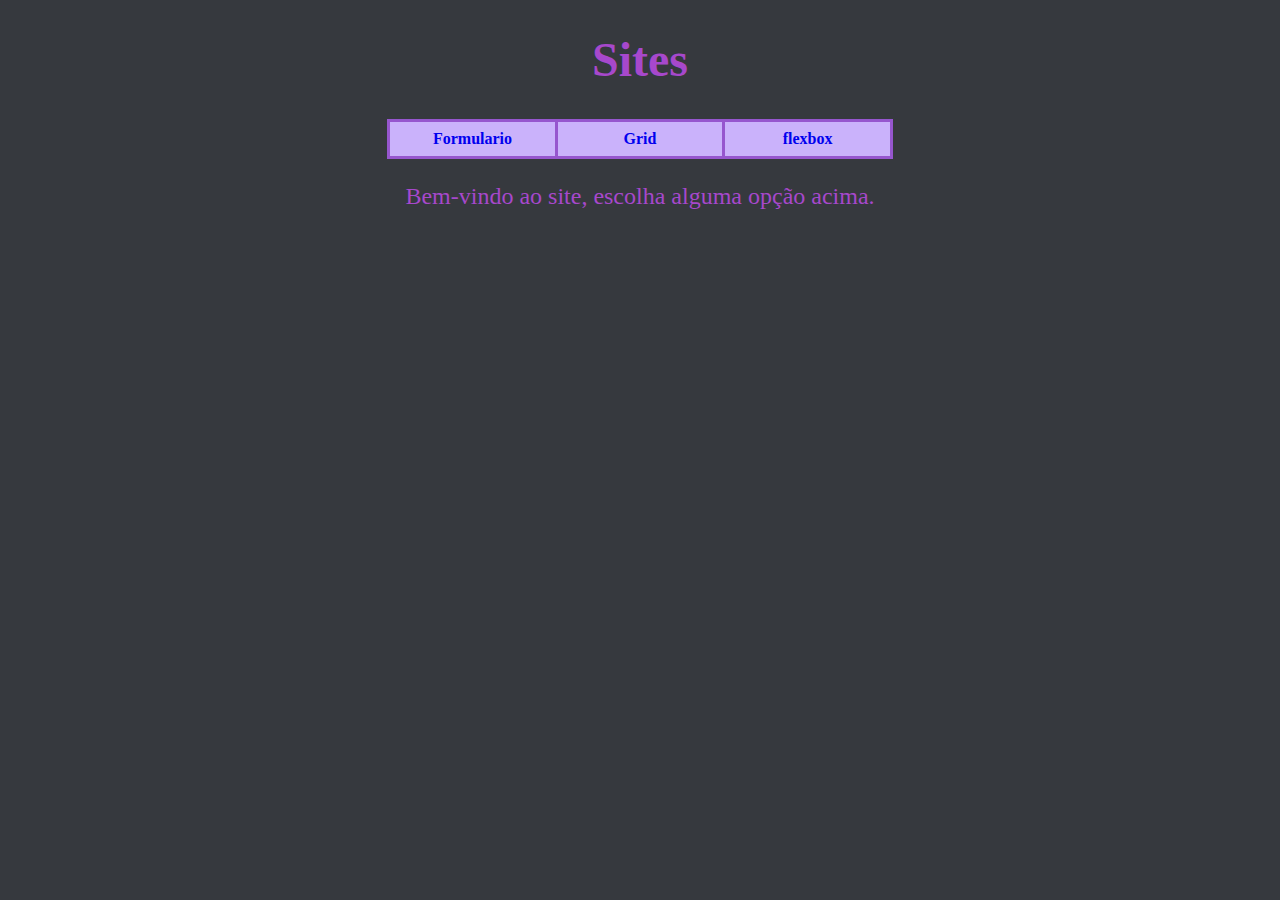
<file: index.html>
<!DOCTYPE html>
<html lang="en">
<head>
    <meta charset="UTF-8">
    <meta name="viewport" content="width=device-width, initial-scale=1.0">
    <title>Initidal Page</title>
    <link rel="stylesheet" href="styles/index.css">
</head>
<body>
    <header>
        <h1 id="titleTable">Sites</h1>
    </header>
    <nav>
        <table>
            <tr>
                <th><a href="form.html">Formulario</a></th>
                <th><a href="grid.html">Grid</a></th>
                <th><a href="flexbox.html">flexbox</a></th>
            </tr>
        </table>
        <p>Bem-vindo ao site, escolha alguma opção acima.</p>
    </nav>
</body>
</html>
</file>
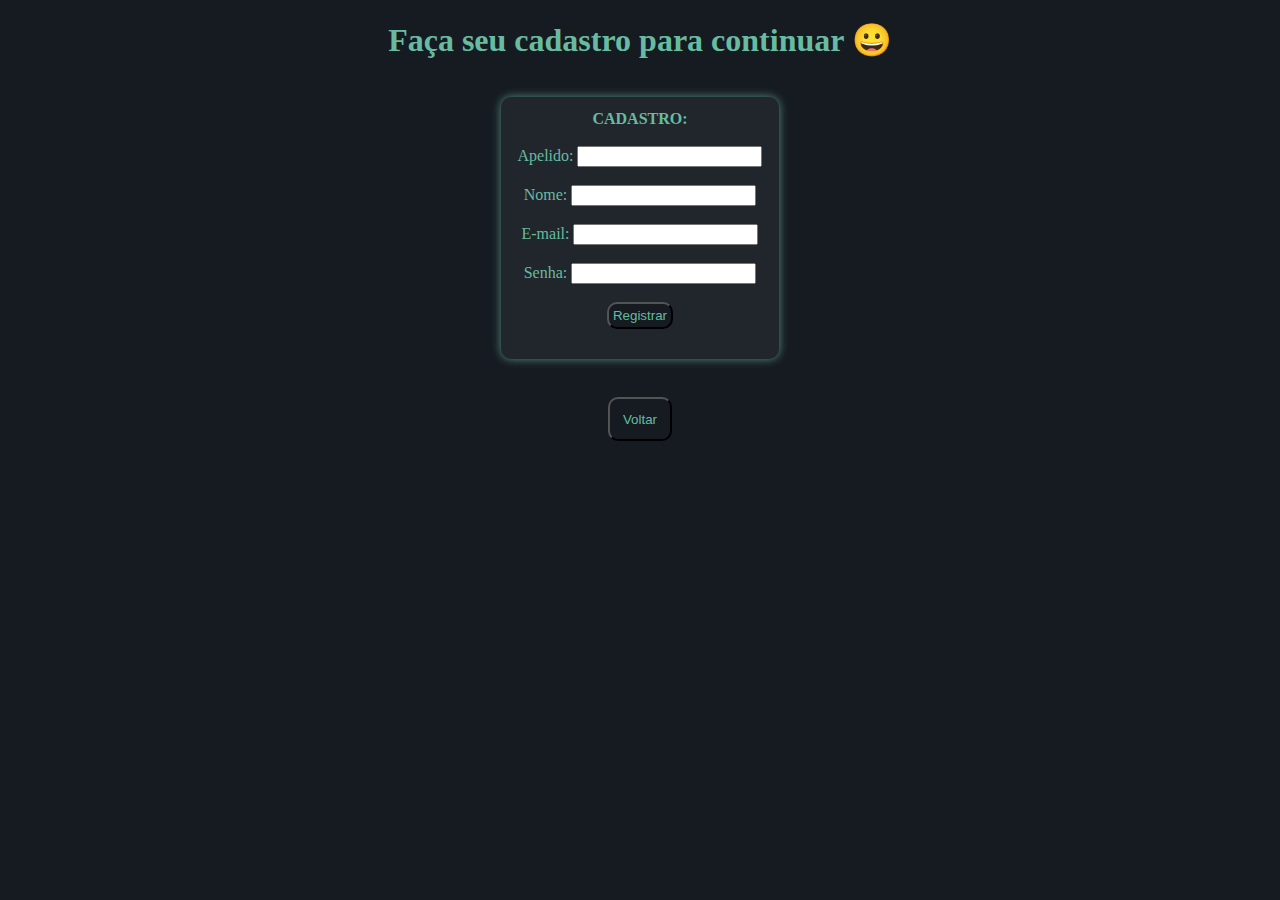
<file: form.html>
<!DOCTYPE html>
<html lang="en">
<head>
    <meta charset="UTF-8">
    <meta name="viewport" content="width=device-width, initial-scale=1.0">
    <title>Formulário</title>
    <link rel="stylesheet" href="styles/form.css">
</head>
<body>
    <div class="header">
        <h1>Faça seu cadastro para continuar 😀</h1>
    </div>
    <div class="main">
        <form>
            <label id="strCadastro">CADASTRO:</label><br><br>
            <label for="apelido">Apelido:</label>
            <input type="text" id="apelido" name="apelido" required></label><br><br>
            <label for="nome">Nome:</label>
            <input type="text" id="nome" name="nome" required><br><br>
            <label for="email">E-mail:</label>
            <input type="email" id="email" name="email" required><br><br>
            <label for="senha">Senha:</label>
            <input type="password" id="senha" name="senha" required><br><br>
            <input type="submit" value="Registrar" id="submitRegister"><br><br>
        </form>
    </div>
    <div class="footer">
        <p>
            <a href="index.html" id="return">
                <button>Voltar</button>
            </a>
        </p>
    </div>
</body>
</html>
</file>
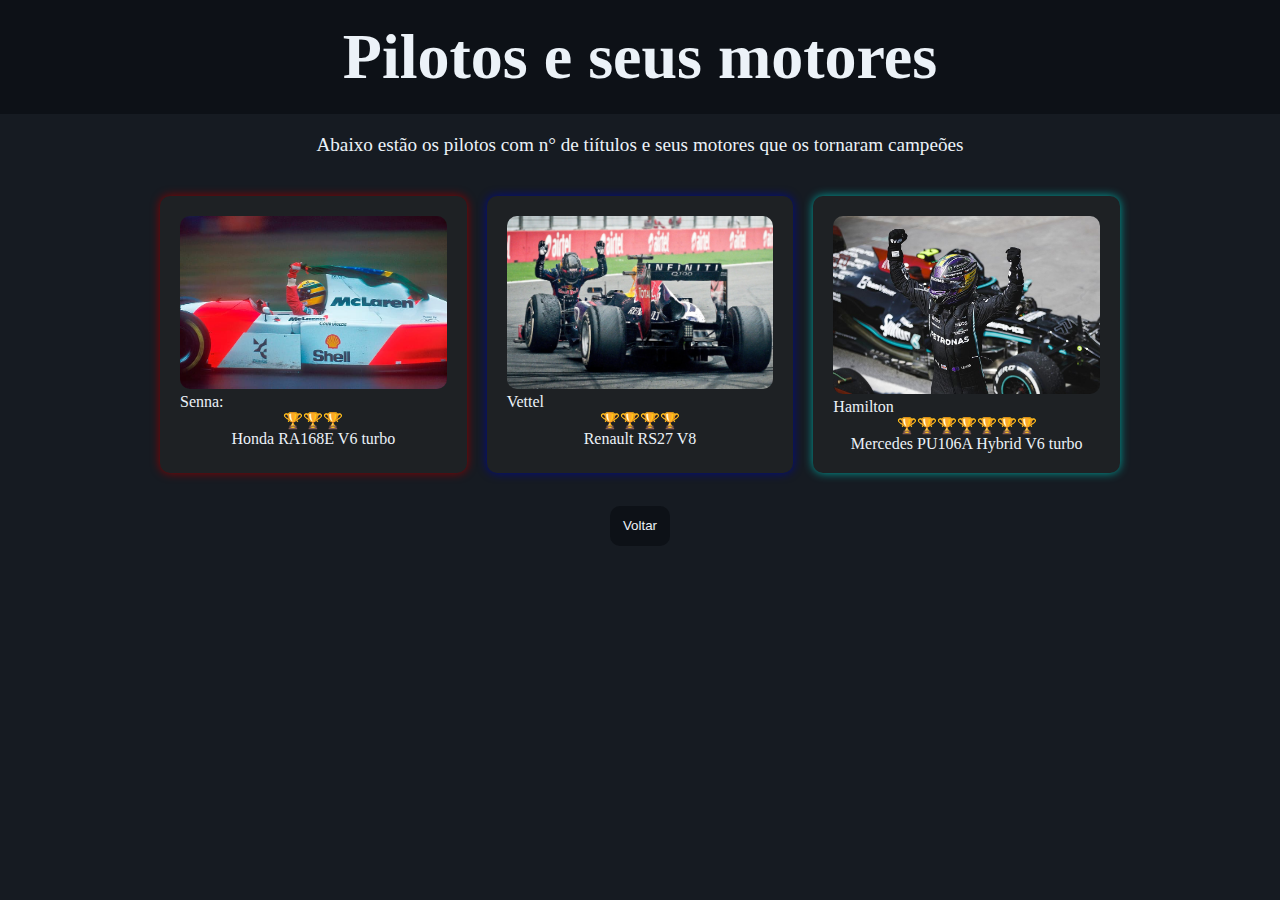
<file: grid.html>
<!DOCTYPE html>
<html lang="en">
<head>
    <meta charset="UTF-8">
    <meta name="viewport" content="width=device-width, initial-scale=1.0">
    <title>Grid</title>
    <link rel="stylesheet" href="styles/grid.css">
</head>
<body>
    <div class="header">
        <h1>Pilotos e seus motores</h1>
    </div>

    <div class="subheader">
        <p>Abaixo estão os pilotos com n° de tiítulos e seus motores que os tornaram campeões</p>
    </div>

    <div class="gallery">
        <div class="card1">
            <img src="imagens/Senna.jpg" alt="Senna">
            <p>Senna:</p>
            <p id="p1">🏆🏆🏆</p>
            <p id="p2">Honda RA168E V6 turbo</p>
        </div>
        <div class="card2">
            <img src="imagens/vettel.png" alt="Vettel">
            <p>Vettel</p>
            <p id="p3">🏆🏆🏆🏆</p>
            <p id="p4">Renault RS27 V8</p>
        </div>
        <div class="card3">
            <img src="imagens/hamilton.jpg" alt="Hamilton">
            <p>Hamilton</p>
            <p id="p5">🏆🏆🏆🏆🏆🏆🏆</p>
            <p id="p6">Mercedes PU106A Hybrid V6 turbo</p>
        </div>
    </div>
    <div class="footer">
        <a href="index.html" id="return">
            <button>Voltar</button>
        </a>
    </div>
</body>
</html>
</file>
<file: styles/index.css>
body {
    background-color: #36393e;
    color: #a748cc
}
#titleTable{
    font-size: 300%;
    text-align: center;
}
table{
    border-collapse: collapse;
    width: 40%;
    margin: 0 auto;
    border: 3px solid #44113c;
}
th, td {
    border: 3px solid #9656ce;
    padding: 8px;
    text-align: center;
    background-color: #cab2fb;
    width: 30%;
}
a{
    text-decoration: none;
}
a:hover{
    color: #37ff77;
    text-decoration: none;
}
p{
    text-align: center;
    font-size: 150%;
}
@media (max-width: 768px) {
    body {
        font-size: 90%;
    }
    #titleTable {
        font-size: 200%;
    }
    table {
        width: 80%;
    }
    th, td {
        font-size: 100%;
        padding: 4px;
    }
    p {
        font-size: 120%;
    }
}
@media (max-width: 480px) {
    body {
        font-size: 80%;
    }
    #titleTable {
        font-size: 150%;
    }
    table {
        width: 100%;
    }
    th, td {
        font-size: 100%;
        padding: 10px;
    }
    p {
        font-size: 100%;
    }
}
</file>
<file: styles/form.css>
body{
    background-color: #161b22;
}
h1	{
    color: #66bba0;
    text-align: center;
    margin-bottom: 3%;
}
form{
    margin: 0 auto;
    background-color: #21262d;
    padding: 1%;
    border-radius: 10px;
    box-shadow: 0px 0px 10px #55907d;
    width: 20%;
    text-align: center;
    color: #66bba0;
}
#strCadastro{
    font-weight: bold;
}
#submitRegister{
    text-align: center;
    color: #66bba0;
    background-color: #161b22;
    border-radius: 10px;
    padding: 1.5%;
}
p{
    margin-top: 3%;
    text-align: center;
    color: #66bba0;
}
button{
    text-align: center;
    color: #66bba0;
    background-color: #161b22;
    border-radius: 10px;
    padding: 1%;
}
@media (max-width: 768px) {
    form {
        width: 50%;
    }
}
@media (max-width: 480px) {
    form {
        width: 80%;
    }
}
</file>
<file: styles/grid.css>
*{
    margin: 0;
    padding: 0;
    box-sizing: border-box;
}
body{
    background-color: #161b22;
}
.header{
    background-color: #0d1117;
    color: #ecf2f8;
    padding: 20px;
    text-align: center;
    font-weight: bold;
    font-size: 200%;
}
.subheader{
    color: #ecf2f8;
    padding: 20px;
    text-align: center;
    font-size: 120%;
}
#p1, #p2, #p3, #p4, #p5, #p6{
    text-align: center;
}
.gallery{
    display: grid;
    grid-template-columns: repeat(auto-fill, minmax(300px, 1fr));
    gap: 20px;
    padding: 20px;
    max-width: 1000px;
    margin: auto;
}
.card1, .card2, .card3{
    background-color: #1e2124;
    color: #ecf2f8;
    padding: 20px;
    gap: 20px;
    border-radius: 10px;
    width: auto;
    height: auto;
}
.card1{
    box-shadow: 0 0 10px #8D0000;
}
.card2{
    box-shadow: 0 0 10px #000B8D;
}
.card3{
    box-shadow: 0 0 10px #00A19B;
}
.card1 img, .card2 img, .card3 img{
    width: 100%;
    height: auto;
    border-radius: 10px;
}
button{
    background-color: #161b22;
    color: #ecf2f8;
    padding: 10px 20px;
    border-radius: 10px;
    border: none;
    cursor: pointer;
    transition: background-color 0.3s;
}
.footer{
    text-align: center;
    margin-top: 1%;
}
button{
    text-align: center;
    color: #ecf2f8;
    background-color: #0d1117;
    border-radius: 10px;
    padding: 1%;
}
button:hover{
    color: #161b22;
    background-color: #ecf2f8;
}
@media (max-width: 768px) {
    .header {
        font-size: 150%;
        padding: 15px;
    }
    .subheader {
        font-size: 100%;
        padding: 15px;
    }
    .gallery {
        grid-template-columns: repeat(auto-fill, minmax(200px, 1fr));
        gap: 15px;
        padding: 15px;
    }
    .card1, .card2, .card3 {
        padding: 15px;
    }
    button {
        padding: 8px 16px;
    }
}
@media (max-width: 480px) {
    .header {
        font-size: 120%;
        padding: 10px;
    }
    .subheader {
        font-size: 90%;
        padding: 10px;
    }
    .gallery {
        grid-template-columns: 1fr;
        gap: 10px;
        padding: 10px;
    }
    .card1, .card2, .card3 {
        padding: 10px;
    }
    button {
        padding: 6px 12px;
    }
}
</file>
